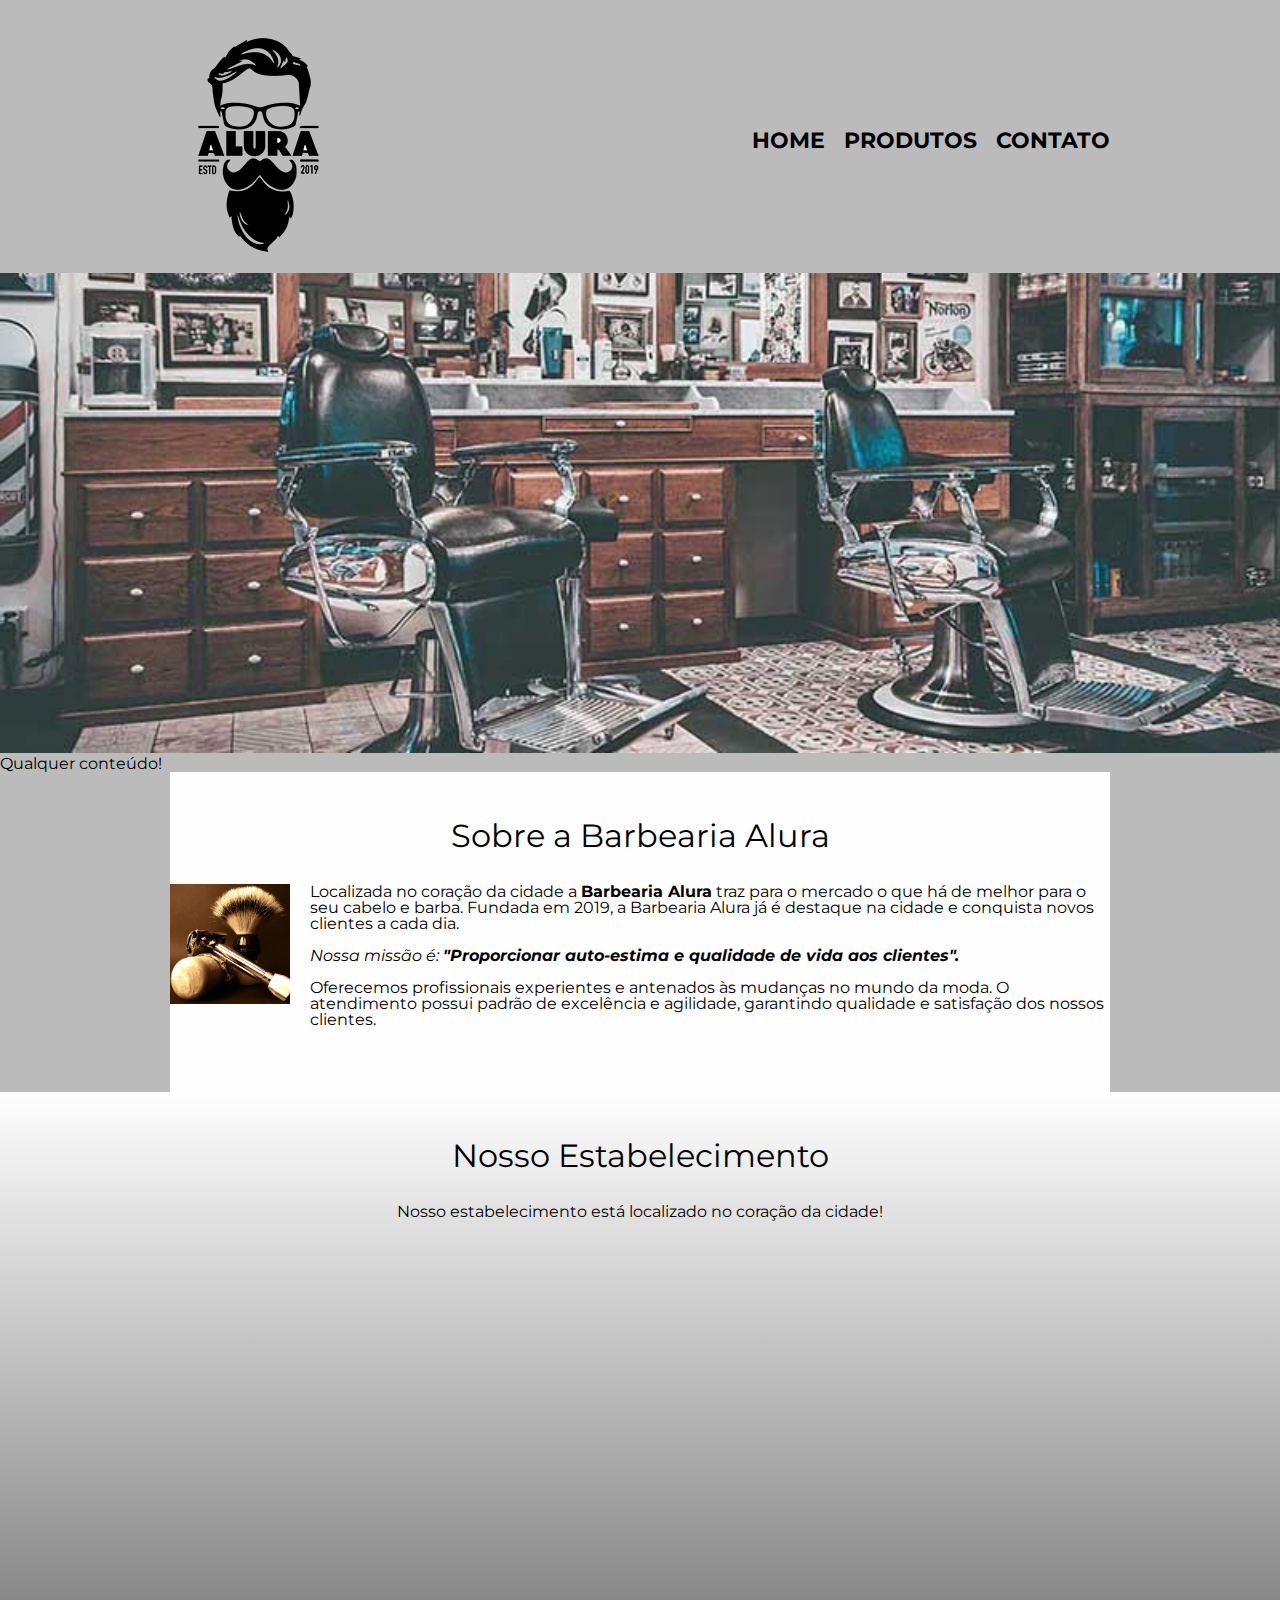
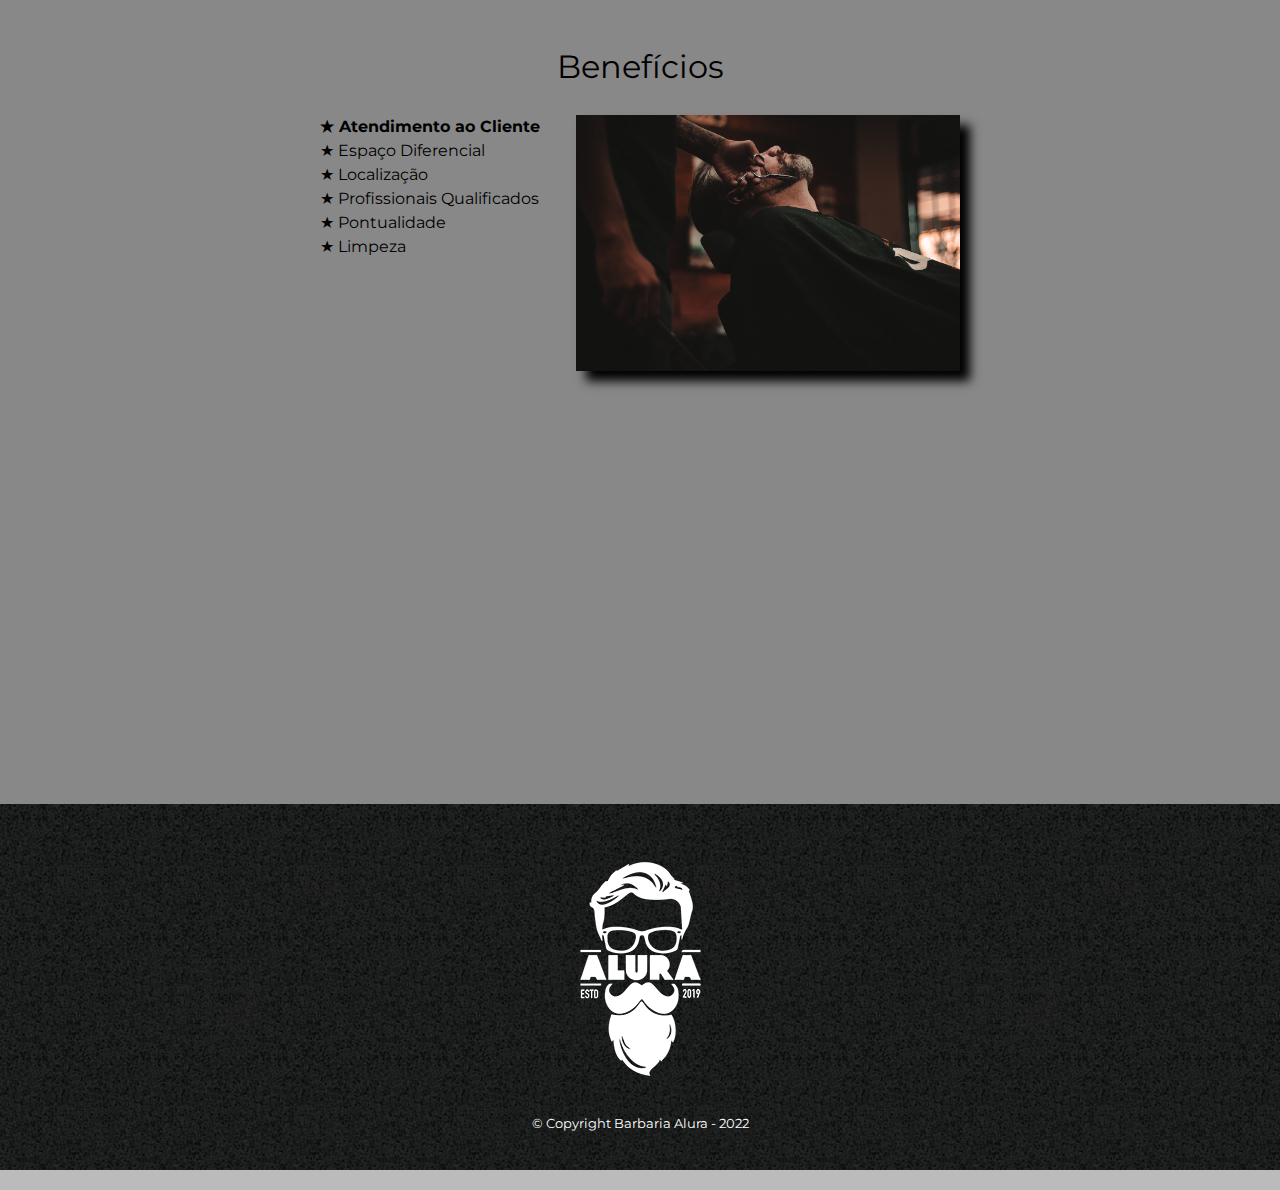
<file: index.html>
<!DOCTYPE html> 
<html lang ="pt-br"> 
    <head>
        <meta charset="UTF-8">
        <meta name="viewport" content="width=device-width">
        <title>Barbearia Alura</title>
        <link rel="stylesheet" href="reset.css">
        <link rel="stylesheet" href="style.css">
        <link href="https://fonts.googleapis.com/css?family=Montserrat&display=swap" rel="stylesheet">
    </head>

    <body>

        <header>
            <div class="caixa">
                <h1>
                    <img src="imagemProdutos/logo.png">
                </h1>

                <nav>
                    <ul >
                        <li><a href="index.html">Home</a></li>
                        <li><a href="produtos.html">Produtos</a></li>
                        <li><a href="contato.html">Contato</a></li>
                    </ul>
                </nav>
            </div>
        

        <img class="banner" src="imagemInicial/banner.jpg">

        <main>
            <p>Qualquer conteúdo! </p>

            <section class="principal">

                <h2 class="titulo-principal">Sobre a Barbearia Alura</h2>

                <img class="utensilios" src="imagemInicial/utensilios.jpg" alt="Utensilios de um barbeiro">

                <p>Localizada no coração da cidade a <strong>Barbearia Alura</strong> traz para o mercado o que há de melhor para o seu cabelo e barba. Fundada em 2019, a Barbearia Alura já é destaque na cidade e conquista novos clientes a cada dia.</p>

                <p id="missao"><em>Nossa missão é: <strong>"Proporcionar auto-estima e qualidade de vida aos clientes".</strong></em></p>

                <p>Oferecemos profissionais experientes e antenados às mudanças no mundo da moda. O atendimento possui padrão de excelência e agilidade, garantindo qualidade e satisfação dos nossos clientes.</p>
            
            </section>  

            <section class="mapa">
                <h3 class="titulo-principal">Nosso Estabelecimento</h3>
                <p>Nosso estabelecimento está localizado no coração da cidade!</p>

                <div cla="mapa-conteudo">
                    <iframe src="https://www.google.com/maps/embed?pb=!1m18!1m12!1m3!1d3656.4499774664723!2d-46.63452058444447!3d-23.58818986847007!2m3!1f0!2f0!3f0!3m2!1i1024!2i768!4f13.1!3m3!1m2!1s0x94ce5a2b2ed7f3a1%3A0xab35da2f5ca62674!2sCaelum%20-%20Escola%20de%20Tecnologia!5e0!3m2!1spt-BR!2sbr!4v1664806371140!5m2!1spt-BR!2sbr" width="100%" height="300" style="border:0;" allowfullscreen="" loading="lazy" referrerpolicy="no-referrer-when-downgrade"></iframe>
                </div>
            </section>

            <section class="beneficios">

                <h3 class="titulo-principal">Benefícios</h3>

                <div class="conteudo-beneficios">

                    <ul class="lista-beneficios">
                        <li class="itens">Atendimento ao Cliente</li>
                        <li class="itens">Espaço Diferencial</li>
                        <li class="itens">Localização</li>
                        <li class="itens">Profissionais Qualificados</li>
                        <li class="itens">Pontualidade</li>
                        <li class="itens">Limpeza</li>
                    </ul><img src="imagemInicial/beneficios.jpg" class="imagem-beneficios">

                </div>

                <div class="video">
                    <iframe width="100%" height="315" src="https://www.youtube.com/embed/wcVVXUV0YUY" title="YouTube video player" frameborder="0" allow="accelerometer; autoplay; clipboard-write; encrypted-media; gyroscope; picture-in-picture" allowfullscreen></iframe>
                </div>


            </section>

        </main>
           
        <footer>
            <img src="imagemProdutos/logo-branco.png">
            <p class="copyright">&copy; Copyright Barbaria Alura - 2022</p>
        </footer>

            
    </body>
    
</html>
</file>
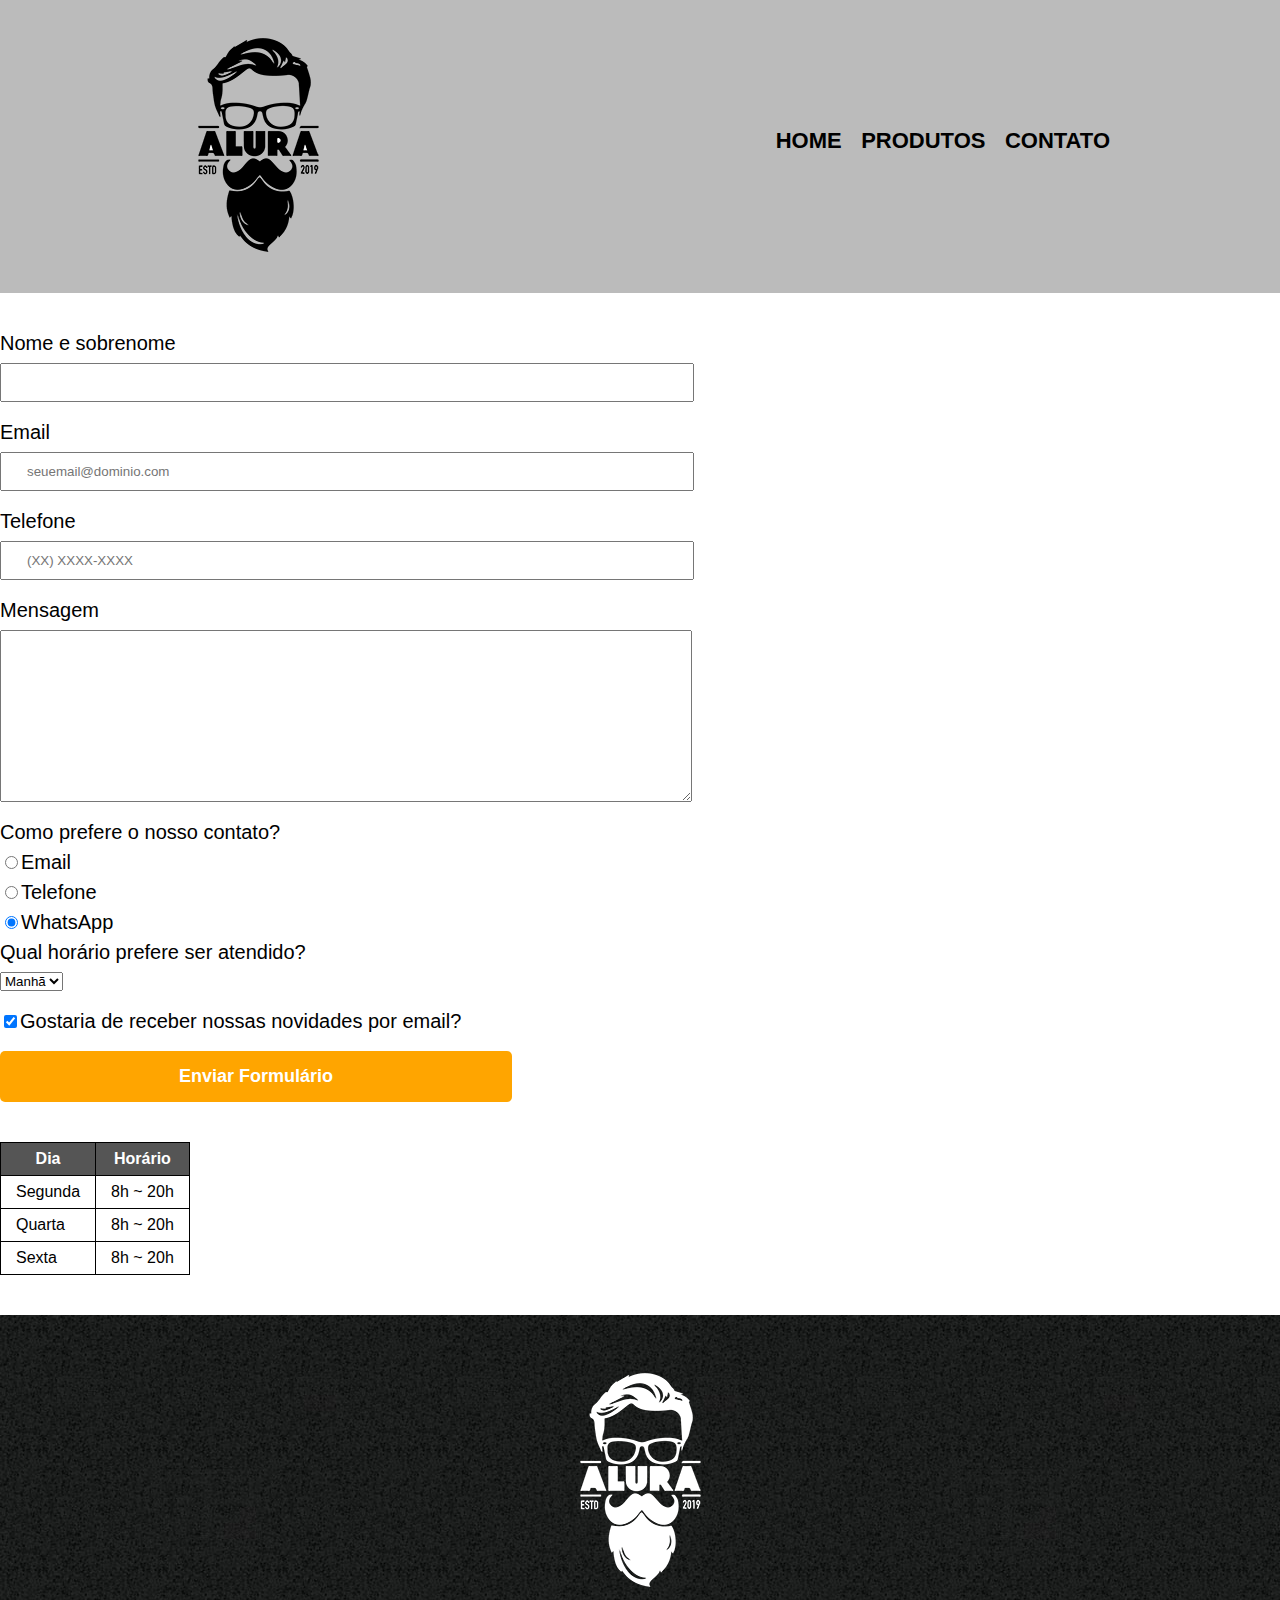
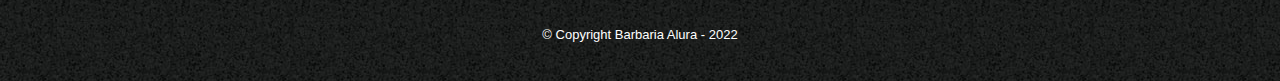
<file: contato.html>
<!DOCTYPE html>
<html>

    <head>
        <meta charset="UTF-8">
        <title>Contato - Barbearia Alura</title>
        <link rel="stylesheet" href="reset.css">
        <link rel="stylesheet" href="style.css">
    </head>

    <body>
        <header>
            <div class="caixa">
                <h1>
                    <img src="imagemProdutos/logo.png" alt="Logo da Barberia Alura">
                </h1>

                <nav>
                    <ul >
                        <li><a href="index.html">Home</a></li>
                        <li><a href="produtos.html">Produtos</a></li>
                        <li><a href="contato.html">Contato</a></li>
                    </ul>
                </nav>
            </div>
        </header>

        <main>

            <form>
                <label for="nomesobrenome">Nome e sobrenome</label>
                <input type="text" id="nomesobrenome" class="input-padrao" required>

                <label for="email">Email</label>
                <input type="email" id="email" class="input-padrao" required placeholder="seuemail@dominio.com">

                <label for="telefone">Telefone</label>
                <input type="tel" id="telefone" class="input-padrao" required placeholder="(XX) XXXX-XXXX">

                <label for="mensagem">Mensagem</label>
                <textarea cols="70" rows="10" id="mensagem" class="input-padrao" required></textarea>

               <fieldset>
                    <legend>Como prefere o nosso contato?</legend>

                    <label for="radio-email"><input type="radio" name="contato" value="email" id="radio-email">Email</label>
                        
                    <label for="radio-telefone"><input type="radio" name="contato" value="telefone" id="radio-telefone">Telefone</label>
                        
                    <label for="radio-whatsapp"><input type="radio" name="contato" value="whatsapp" id="radio-whatsapp" checked>WhatsApp</label>
               </fieldset>
                   
               <fieldset>
                    <legend>Qual horário prefere ser atendido?</legend>
                    <select>
                        <option>Manhã</option>
                        <option>Tarde</option>
                        <option>Noite</option>
                    </select>
               </fieldset>
               
                <label class="checkbox"><input type="checkbox" checked>Gostaria de receber nossas novidades por email?</label>
                <input type="submit" value="Enviar Formulário" class="enviar">

            </form>

            <table>

                <thead>
                    <tr>
                        <th colspan="5">Dia</th>
                        <th colspan="5">Horário</th>
                    </tr>
                </thead>   

                <tbody>
                    <tr>
                        <td colspan="5">Segunda</td>
                        <td colspan="5">8h ~ 20h</td>
                    </tr>
    
                    <tr>
                        <td colspan="5">Quarta</td>
                        <td colspan="5">8h ~ 20h</td>
                    </tr>
    
                    <tr>
                        <td colspan="5">Sexta</td>
                        <td colspan="5">8h ~ 20h</td>
                    </tr>
                </tbody>

            </table>

        </main>

        <footer>
            <img src="imagemProdutos/logo-branco.png" alt="Logo da Barberia Alura">
            <p class="copyright">&copy; Copyright Barbaria Alura - 2022</p>
        </footer>

    </body>

</html>
</file>
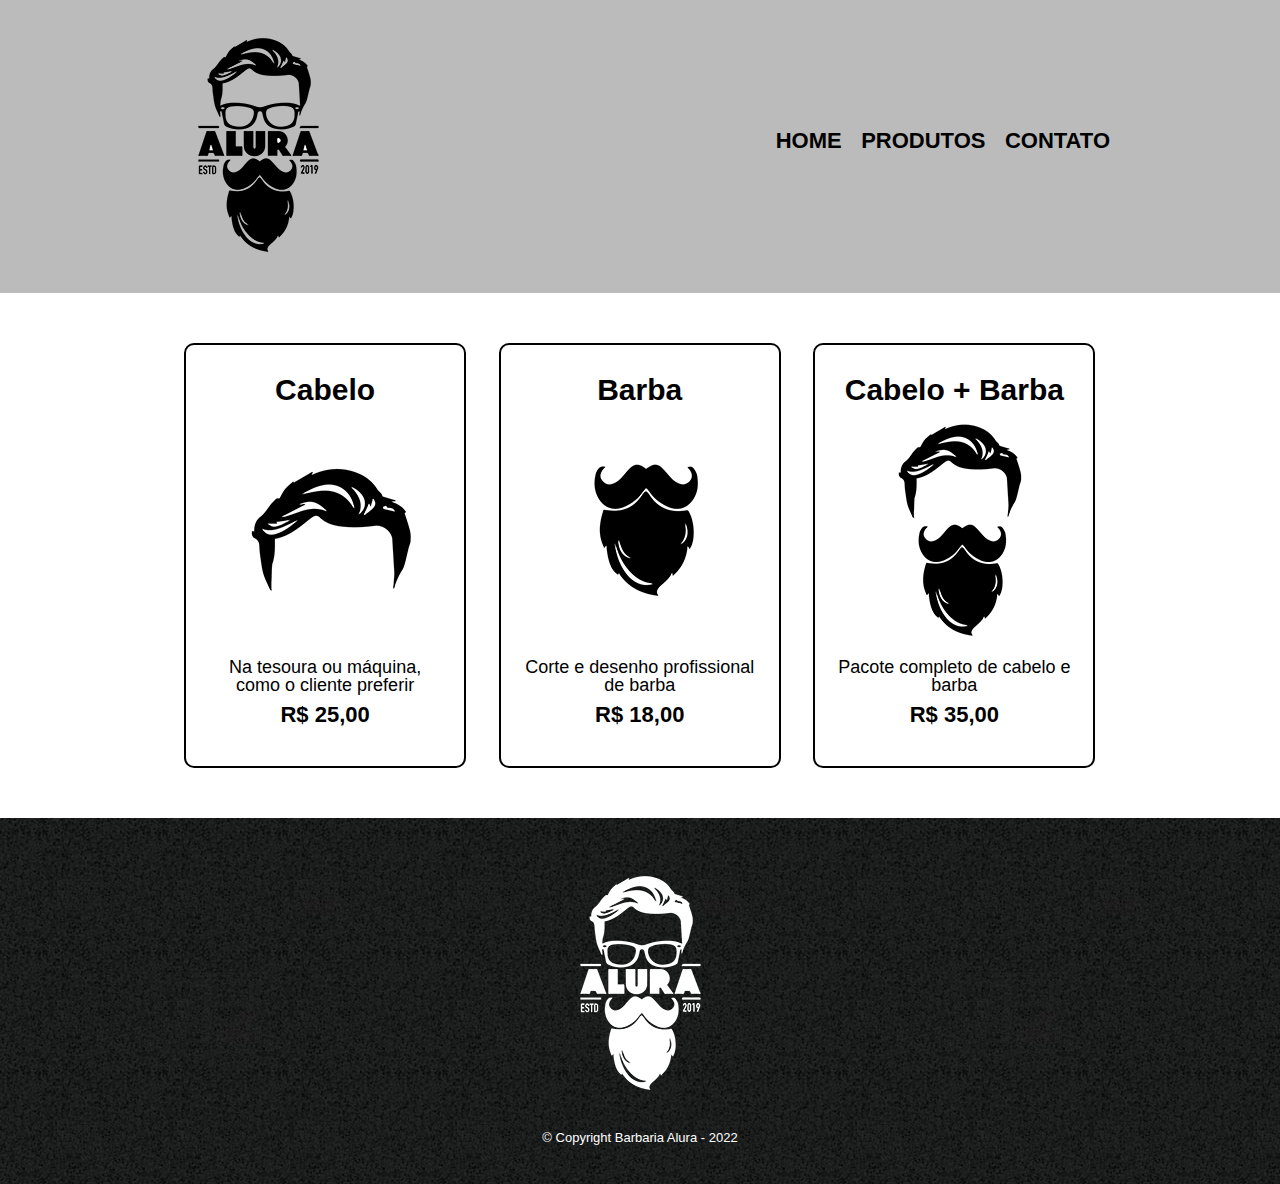
<file: produtos.html>
<!DOCTYPE html>
<html>

    <head>
        <meta charset="UTF-8">
        <title>Produtos - Barbearia Alura</title>
        <link rel="stylesheet" href="reset.css">
        <link rel="stylesheet" href="style.css">
    </head>

    <body>
        <header>
            <div class="caixa">
                <h1>
                    <img src="imagemProdutos/logo.png">
                </h1>

                <nav>
                    <ul >
                        <li><a href="index.html">Home</a></li>
                        <li><a href="produtos.html">Produtos</a></li>
                        <li><a href="contato.html">Contato</a></li>
                    </ul>
                </nav>
            </div>
        </header>

        <main>
            <ul class="produtos">
                <li>
                    <h2>Cabelo</h2>
                    <img src="imagemProdutos/cabelo.jpg">
                    <p class="produto-descricao">Na tesoura ou máquina, como o cliente preferir</p>
                    <p class="produto-preco">R$ 25,00</p>
                </li>
                    <li><h2>Barba</h2>
                    <img src="imagemProdutos/barba.jpg">
                    <p class="produto-descricao">Corte e desenho profissional de barba</p>
                    <p class="produto-preco">R$ 18,00</p>
                </li>

                <li>
                    <h2>Cabelo + Barba</h2>
                    <img src="imagemProdutos/cabelo+barba.jpg">
                    <p class="produto-descricao">Pacote completo de cabelo e barba</p>
                    <p class="produto-preco">R$ 35,00</p>
                </li>
            </ul>
           

        </main>

        <footer>
            <img src="imagemProdutos/logo-branco.png">
            <p class="copyright">&copy; Copyright Barbaria Alura - 2022</p>
        </footer>


    </body>

</html>
</file>
<file: style.css>
body{
    font-family: 'Montserrat', sans-serif;
}

header {
    background: #BBBBBB;
    padding: 20px 0;
}

.caixa {
    position: relative;
    width: 940px;
    margin: 0 auto;
}

nav {
    position: absolute;
    top: 110px;
    right: 0;
}

nav li{
    display: inline;
    margin: 0 0 0 15px;
}

nav a{
    text-transform: uppercase;
    color: #000000;
    font-weight: bold;
    font-size: 22px;
    text-decoration: none;
}

nav a:hover{
    color: #C78C19;
    text-decoration: underline;
}

.produtos{
    width: 940px;
    margin: 0 auto;
    padding: 50px 0;
}

.produtos li {
    display: inline-block;
    text-align: center;
    width: 30%;
    vertical-align: top;
    margin: 0 1.5%;
    padding: 30px 20px;
    box-sizing: border-box;
    border: 2px solid #000000;
    border-radius: 10px;
}

.produtos li:hover{
    border-color: #C78C19;
}

.produtos li:active{
    border-color: #088C19;
}

.produtos li:hover h2{
    font-size: 34px;
}

.produtos h2{
    font-size: 30px;
    font-weight: bold;
}

.produto-descricao{
    font-size: 18px;
}

.produto-preco{
    font-size: 22px;
    font-weight: bold;
    margin: 10px;
}

footer{
    text-align: center;
    background: url("imagemProdutos/bg.jpg");
    padding: 40px 0;
}

.copyright{
    color: #FFFFFF;
    font-size: 13px;
    margin: 20px 0 0;
}

main {

}
    

form{
    margin: 40px 0;
}

form label, form legend{
    display: block;
    font-size: 20px;
    margin: 0 0 10px;
}

.input-padrao{
    display: block;
    margin: 0 0 20px;
    padding: 10px 25px;
    width: 50%;
}

.checkbox{
    margin: 20px 0;
}

.enviar{
    width: 40%;
    padding: 15px 0;
    background: orange;
    color: white;
    font-weight: bold;
    font-size: 18px;
    border: none;
    border-radius: 5px;
    transition: 1s all;
    cursor: pointer;
}

.enviar:holver{
    background: darkorange;
    transform: scale(1.2);
}

table {
    margin: 20px 0 40px;
}

thead {
    background: #555555;
    color: white;
    font-weight: bold;
}

td, th{
    border: 1px solid #000000;
    padding: 8px 15px;
}

/*css da página inicial*/
.banner{
    width: 100%;
}

.titulo-principal{
    text-align: center;
    font-size: 2em;
    margin: 0 0 1em;
    clear: left;
}

.principal{
    padding: 3em 0;
    background: #FEFEFE;
    width: 940px;
    margin: 0 auto;
}

.principal p{
    margin: 0 0 1em;
}

.principal strong{
    font-weight: bold;
}

.principal em{
    font-style: italic;
}

.utensilios{
    width: 120px;
    float: left;
    margin: 0 20px 20px 0;
}

.mapa{
    padding: 3em 0;
    background: linear-gradient(#FEFEFE,#888888);
}

.mapa-conteudo{
    width: 940px;
    margin: 0 auto;
}

.mapa p{
    margin: 0 0 2em;
    text-align: center;
}

.beneficios{
    padding: 3em 0;
    background: #888888;
}

.conteudo-beneficios{
    width: 640px;
    margin: 0 auto;
}

.lista-beneficios{
    width: 40%;
    display: inline-block;
    vertical-align: top;
}

.itens{
    line-height: 1.5;
}

.itens:before{
    content: "★ ";
}

.itens:first-child{
    font-weight: bold;
}

.imagem-beneficios{
    width: 60%;
    opacity: 1;
    transition: 400ms;
    box-shadow: 10px 10px 10px #000000;
}

.imagem-beneficios:hover{
    opacity: 0.3;
}

.video{
    width: 560px;
    margin: 2em auto; 
}

@media screen and (max-width: 480px) {
    .caixa, .principal, .conteudo-beneficios, .mapa-conteudo, .video{
        width: auto;
    }

    h1{
        text-align: center;
    }
    nav {
        position: static;
    }
    .lista-beneficios, .imagem-beneficios{
        width: 100%;
    }
}

@media screen and (max-width: 480px) {
    .produtos{
        width: auto;
        text-align: center;
    }
}
</file>
